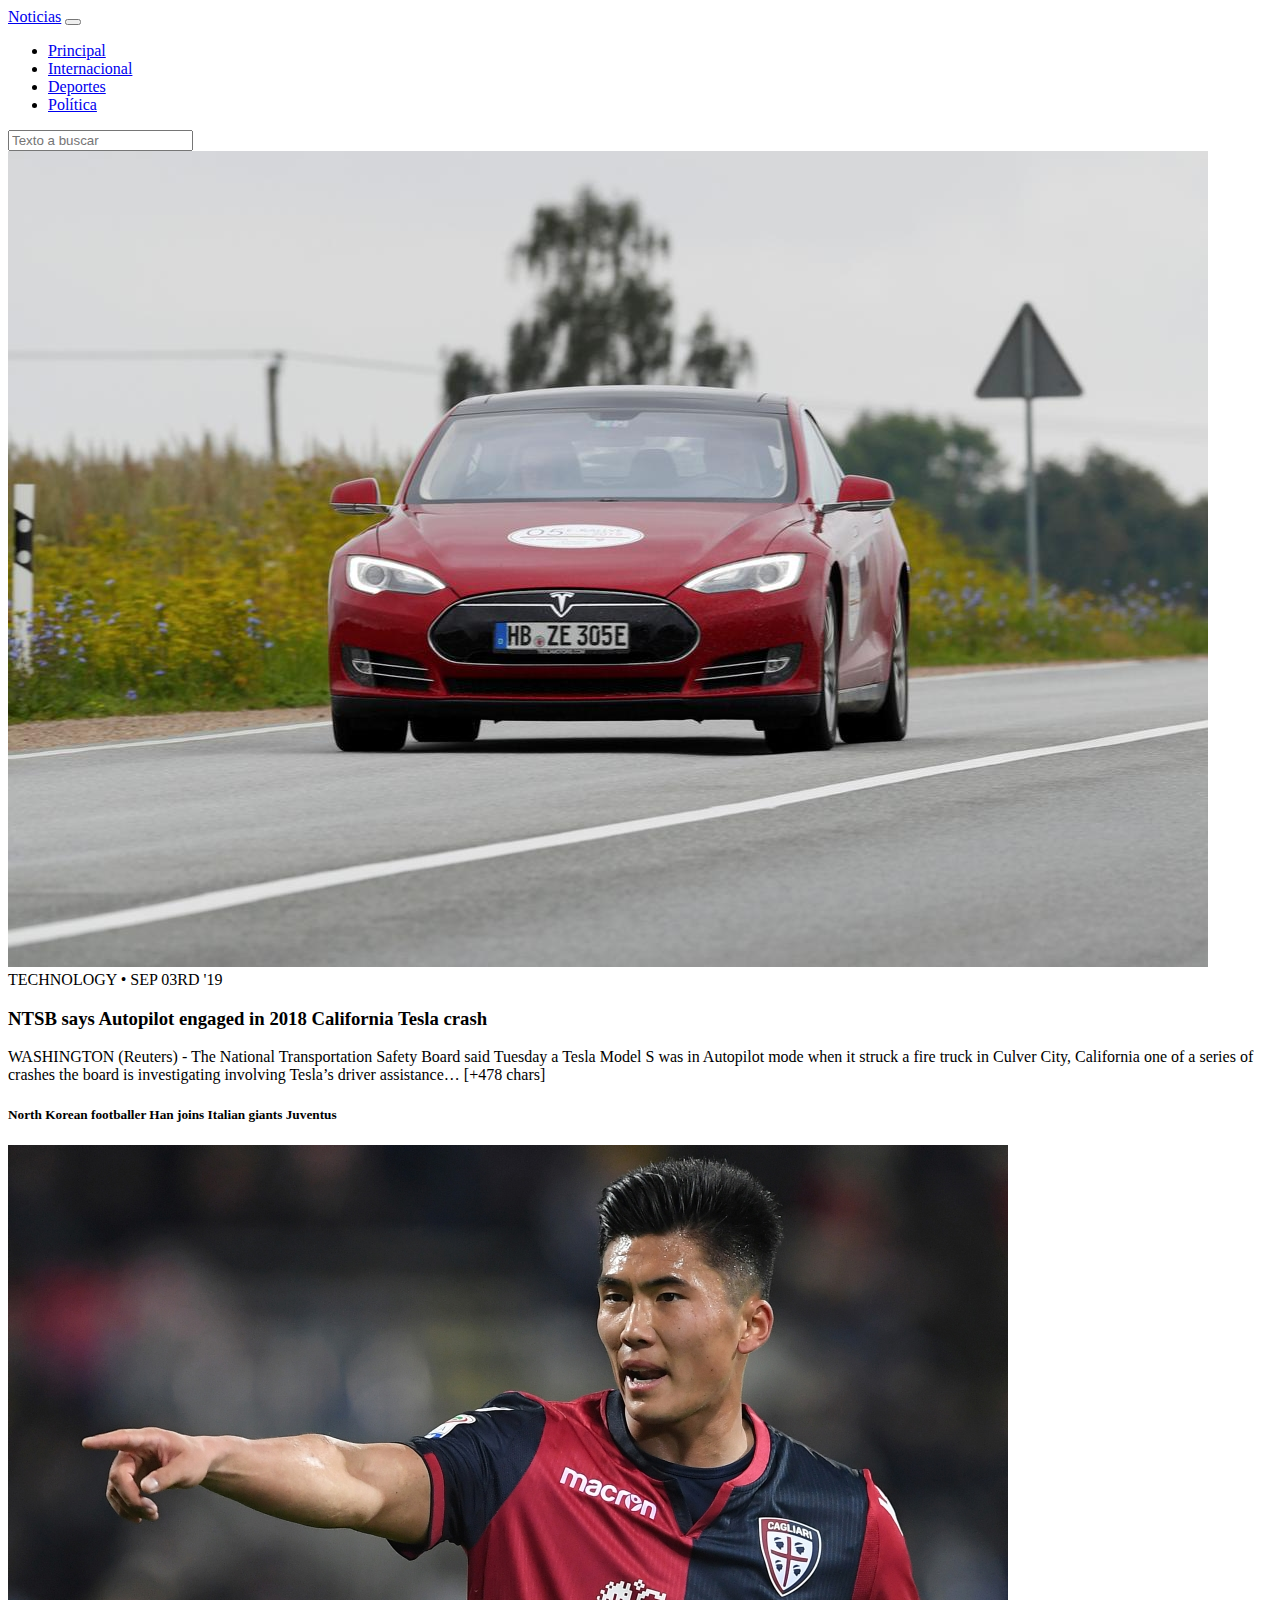
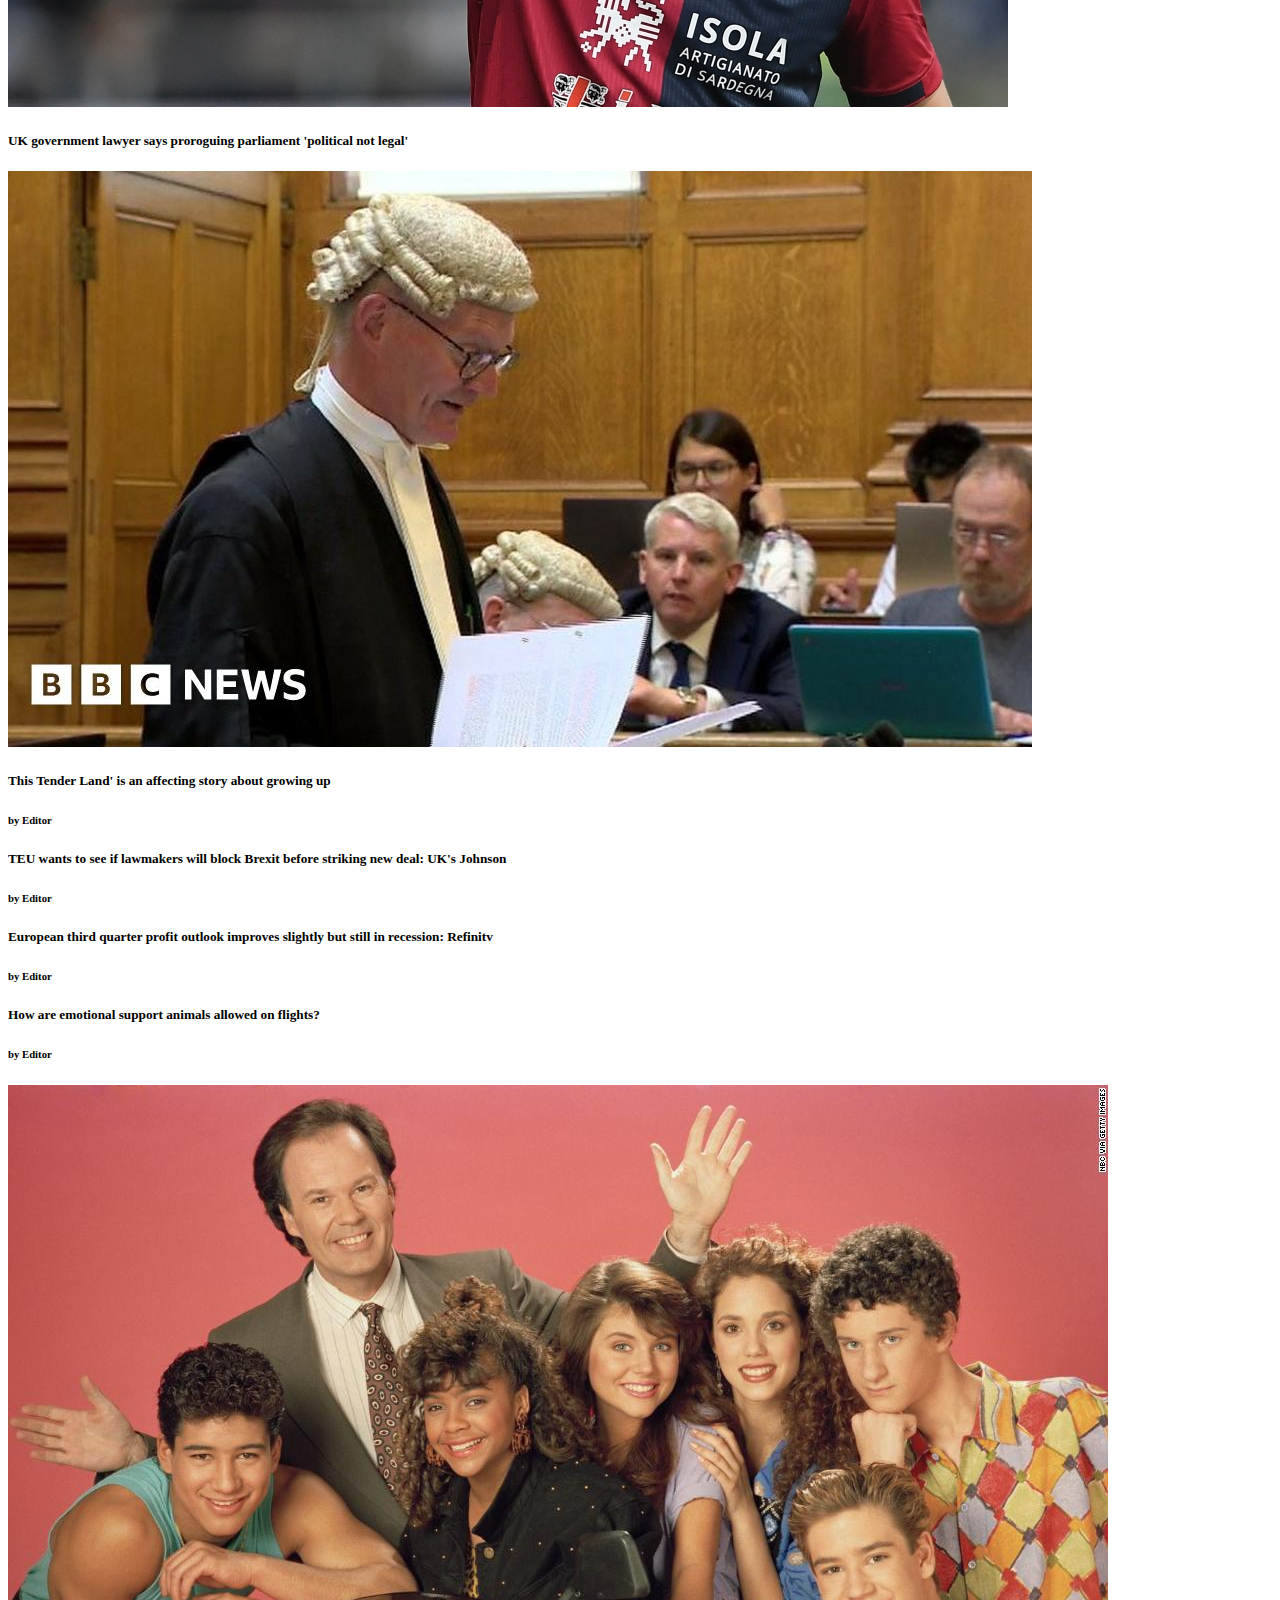
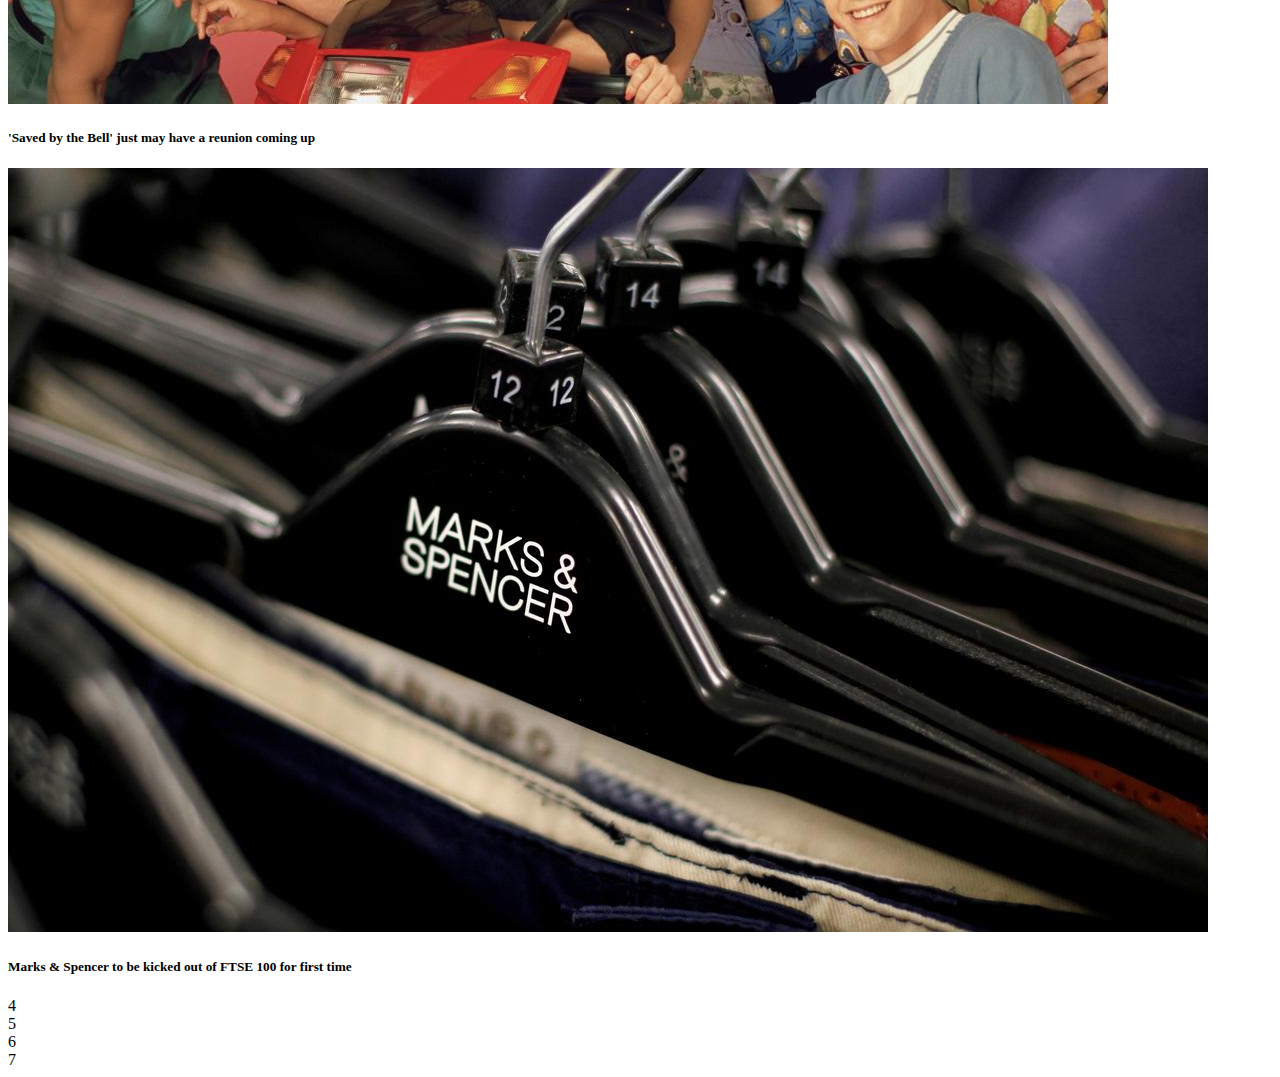
<file: noticias/index.html>
<!doctype html>
<html lang="en">
  <head>
    <meta charset="utf-8">
    <meta name="viewport" content="width=device-width, initial-scale=1">
    <title>Noticias</title>
    <link href="https://cdn.jsdelivr.net/npm/bootstrap@5.2.3/dist/css/bootstrap.min.css" rel="stylesheet" integrity="sha384-rbsA2VBKQhggwzxH7pPCaAqO46MgnOM80zW1RWuH61DGLwZJEdK2Kadq2F9CUG65" crossorigin="anonymous">
  </head>
  <body>
    <!-- Aquí van los elementos HTML -->
    <nav class="navbar  navbar-expand-lg navbar-dark bg-dark">
        <div class="container-fluid">
            <a class="navbar-brand" href="#">Noticias</a>
            <button class="navbar-toggler" type="button" data-bs-toggle="collapse" data-bs-target="#navbarSupportedContent" aria-controls="navbarSupportedContent" aria-expanded="false" aria-label="Toggle navigation">
            <span class="navbar-toggler-icon"></span>
            </button>
            <div class="collapse navbar-collapse" id="navbarSupportedContent">
                <ul class="navbar-nav me-auto mb-2 mb-lg-0">
                    <li class="nav-item">
                        <a class="nav-link active" aria-current="page" href="#">Principal</a>
                    </li>
                    <li class="nav-item">
                        <a class="nav-link" href="#">Internacional</a>
                    </li>
                    <li class="nav-item">
                        <a class="nav-link" href="#">Deportes</a>
                    </li>
                    <li class="nav-item">
                        <a class="nav-link" href="#">Política</a>
                    </li>
                </ul>
                <form class="d-flex" role="search">
                    <input class="form-control me-2" type="search" placeholder="Texto a buscar" aria-label="Search">
                </form>
            </div>
        </div>
    </nav>

    <main class="container-fluid">
        <div class="row">
            <div class="col-sm-12 col-md-4">
                <div class="row">
                    <div class="border-bottom py-4">
                        <img src="public/images/tesla.jpg" class="rounded img-fluid" alt="tesla">
                        <span class="fw-light text-secondary">TECHNOLOGY   •  SEP 03RD  '19</span>
                        <h3 class="mt-2">NTSB says Autopilot engaged in 2018 California Tesla crash</h3>
                        <p>
                            <span class="fw-bold">WASHINGTON (Reuters)</span> - The National Transportation Safety Board said Tuesday a Tesla Model S was in Autopilot mode when it struck a fire truck in Culver City, California one of a series of crashes the board is investigating involving Tesla’s driver assistance… [+478 chars]
                        </p>
                    </div>
                    <div class="border-bottom py-4">
                        <h5 class="col-7">North Korean footballer Han joins Italian giants Juventus</h5>
                        <div class="col-5">
                            <img src="public/images/player.jpg" class="rounded img-fluid" alt="...">
                        </div>                        
                    </div>
                    <div class="border-bottom py-4">
                        <h5 class="col-7">UK government lawyer says proroguing parliament 'political not legal'</h5>
                        <div class="col-5">
                            <img src="public/images/lord.jpg" class="rounded img-fluid" alt="...">
                        </div>
                    </div>
                </div>
            </div>
            <div class="col-sm-12 col-md-4">
                <div class="row border-bottom py-4">
                    <h5>This Tender Land' is an affecting story about growing up</h5>
                    <h6>by Editor</h6>
                </div>
                <div class="row border-bottom py-4">
                    <h5>TEU wants to see if lawmakers will block Brexit before striking new deal: UK's Johnson</h5>
                    <h6>by Editor</h6>
                </div>
                <div class="row border-bottom py-4">
                    <h5>European third quarter profit outlook improves slightly but still in recession: Refinitv</h5>
                    <h6>by Editor</h6>
                </div>
                <div class="row border-bottom py-4">
                    <h5>How are emotional support animals allowed on flights?</h5>
                    <h6>by Editor</h6>
                </div>
            </div>
            <div class="col-sm-12 col-md-4">
                <div class="row border-bottom py-4">
                    <img src="public/images/savedbybell.jpg" class="rounded img-fluid" alt="">
                    <h5>'Saved by the Bell' just may have a reunion coming up</h5>
                </div>
                <div class="row border-bottom py-4">
                    <img src="public/images/marksspencer.jpg" class="rounded img-fluid" alt="">
                    <h5>Marks & Spencer to be kicked out of FTSE 100 for first time</h5>
                </div>
            </div>
        </div>
        <div class="row">
            <div class="col-sm-12">4</div>
            <div class="col-sm-12">5</div>
        </div>
        <div class="row">
            <div class="col-sm-12">6</div>
            <div class="col-sm-12">7</div>
        </div>
    </main>
    
    <script src="https://cdn.jsdelivr.net/npm/bootstrap@5.2.3/dist/js/bootstrap.bundle.min.js" integrity="sha384-kenU1KFdBIe4zVF0s0G1M5b4hcpxyD9F7jL+jjXkk+Q2h455rYXK/7HAuoJl+0I4" crossorigin="anonymous"></script>
  </body>
</html>
</file>
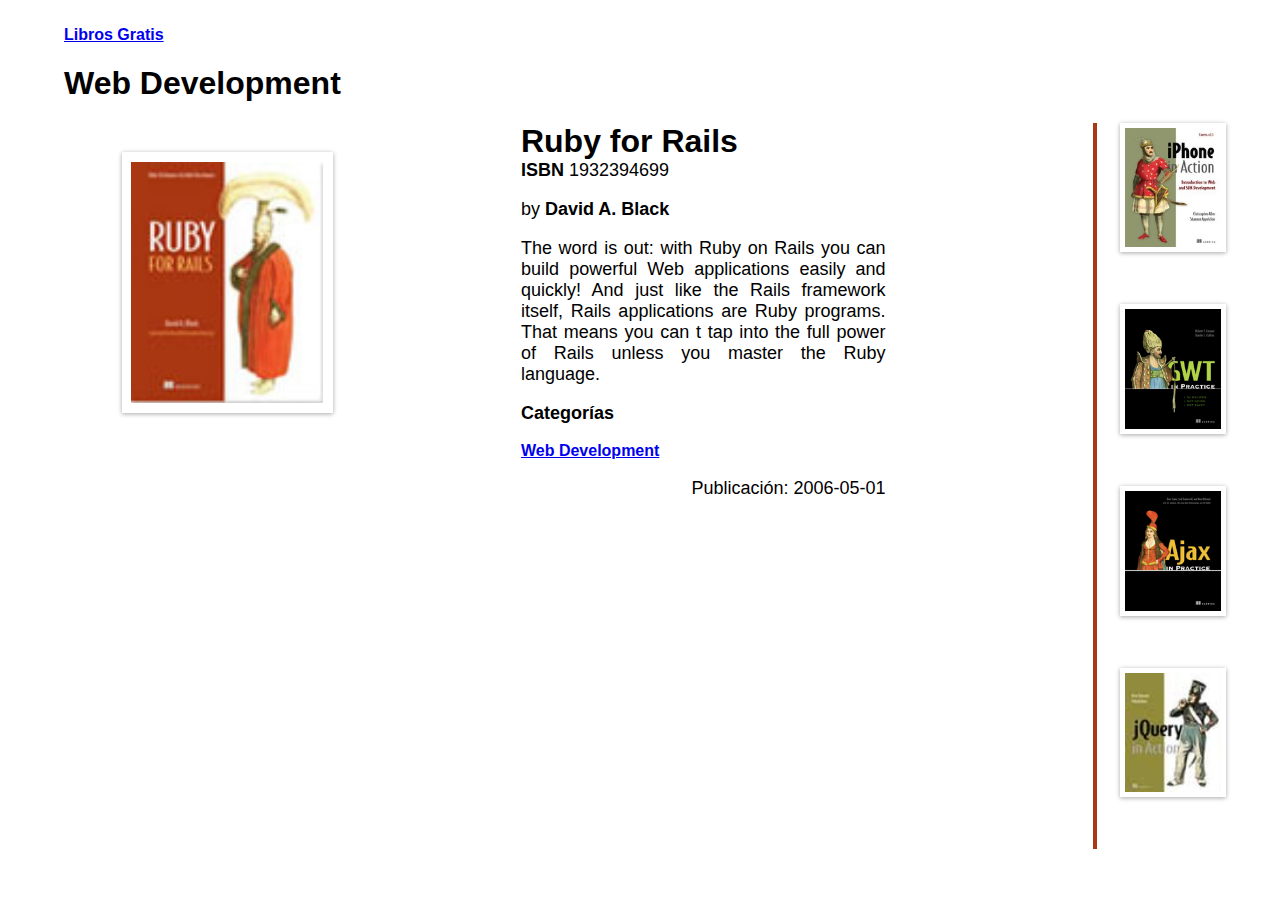
<file: librosgratis/ror.html>
<!DOCTYPE html>
<html lang="en">
<head>
	<meta charset="utf-8">
	<meta http-equiv="X-UA-Compatible" content="IE=edge">
	<title>Libros Gratis</title>
	<link rel="stylesheet" href="public/stylesheets/ror.css">
</head>
<body>
	<header>
		<a id="enlace" href="index.html">Libros Gratis</a>
		<h1>Web Development</h1>
	</header>
	<main>
		<div id="detalle1" class="caja">
			<img id="black" alt="black" src="public/images/webdevelopment/black.jpg">
		</div>
		<section id="detalle2" class="caja">
			<h2 id="titulo">Ruby for Rails</h2>
			<p id="isbn">
				<span>ISBN</span> 1932394699
			</p>
			<p>
				by <span>David A. Black</span>
			</p>
			<p id="pblack">
				The word is out: with Ruby on Rails you can build powerful Web applications easily and quickly! And just like the Rails framework itself, Rails applications are Ruby programs. That means you can t tap into the full power of Rails unless you master the Ruby language.
			</p>
			<p>
				<span>Categorías</span>
			</p>
			<div><a href="index.html#main">Web Development</a></div>
			<p id="pub">Publicación: 2006-05-01</p>
		</section>
		<aside id="detalle3" class="caja">
			<div><img id="callen" alt="callen" src="public/images/webdevelopment/callen.jpg"></div>
			<div><img id="cooper" alt="cooper" src="public/images/webdevelopment/cooper.jpg"></div>
			<div><img id="crane2" alt="crane2" src="public/images/webdevelopment/crane2.jpg"></div>
			<div><img id="bibeault" alt="bibeault" src="public/images/webdevelopment/bibeault.jpg"></div>
		</aside>
	</main>
</body>
</html>
</file>
<file: librosgratis/public/stylesheets/ror.css>
/* Todos los elementos HTML usarán la fuente "Open Sans", sans-serif */

* {
    font-family: "Open Sans", sans-serif;
}

/* El elemento body sin margen y sin relleno */

body {
    margin: 0;
    padding: 0;
}

body a {
    font-weight: bold;
    margin-top: 2%;
}

body h1, h2 {
    font-size: xx-large;
}

body p {
    font-size: large;
}

body h2 {
    margin-top: 0;
    margin-bottom: 0;
}

body p span {
    font-weight: bold;
}

body #isbn {
    margin-top: 0;
}

body #pblack {
    text-align: justify;
}

body #pub {
    text-align: right;
}

body {
    padding: 2% 5%;
}

main {
    display: flex;
    flex-direction: row;
    justify-content: space-between;
}

body img {
    width: 6rem;
    background-color: white;
    padding: 5%;
    box-shadow: 0 1px 6px rgb(0 0 0 /12%), 0 1px 4px rgb(0 0 0 / 24%);
    margin-bottom: 50%;
}

body #black {
    width: 12rem;
}

body #detalle1 {
    padding-left: 5%;
    margin-top: 2.5%;
}

body #detalle2 {
    padding-left: 18%;
    padding-right: 18%;
}

body #detalle3 {
    display: flex;
    flex-direction: column;
    justify-content: space-between;
    padding-left: 2%;
    border-left: 0.25rem solid rgb(169, 56, 22);
}
</file>
